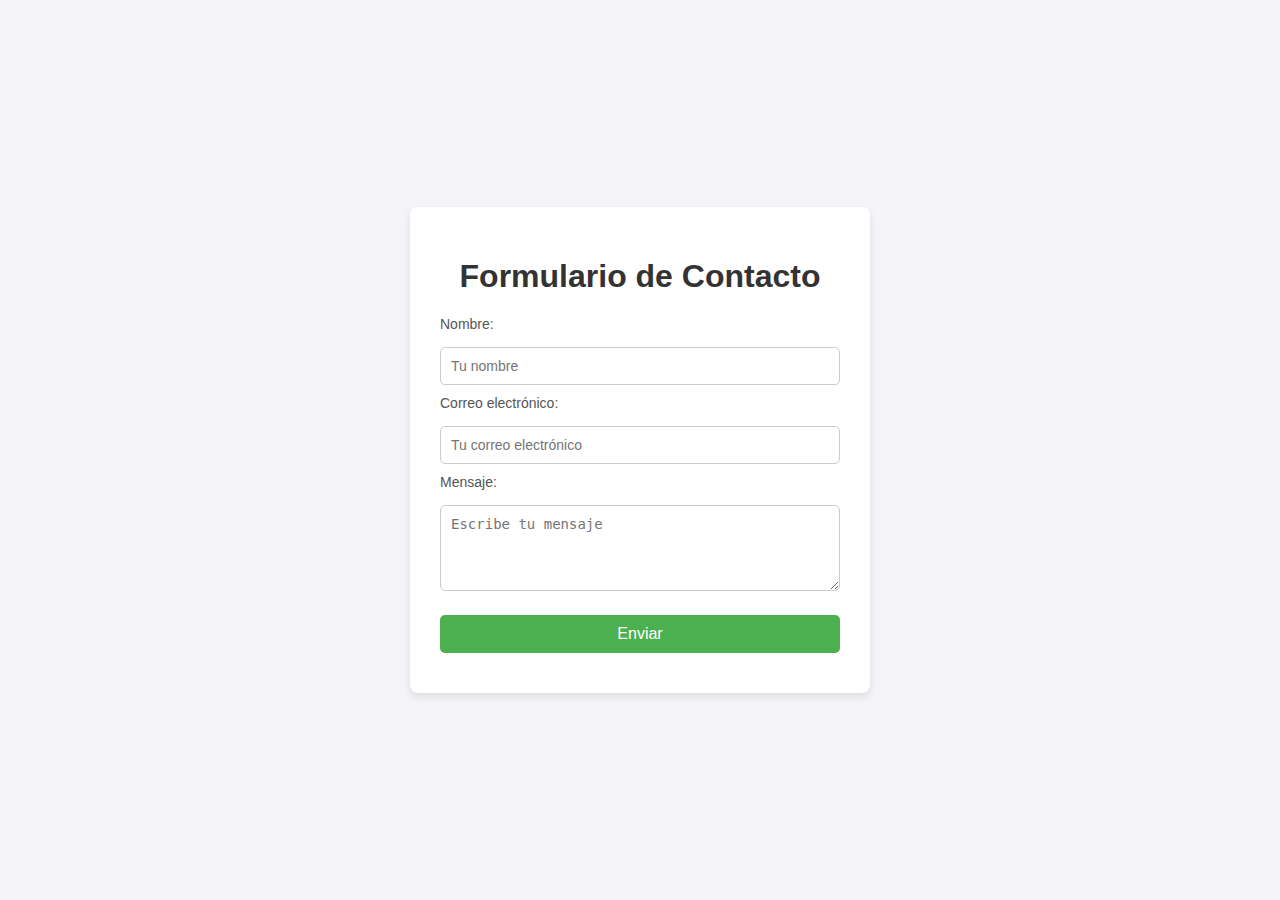
<file: formulario.html>
<!DOCTYPE html>
<html lang="es">
<head>
    <meta charset="UTF-8">
    <meta name="viewport" content="width=device-width, initial-scale=1.0">
    <title>Formulario</title>
    <style>
        body {
            font-family: Arial, sans-serif;
            background-color: #f4f4f9;
            display: flex;
            justify-content: center;
            align-items: center;
            height: 100vh;
            margin: 0;
        }

        .form-container {
            background-color: #fff;
            padding: 30px;
            border-radius: 8px;
            box-shadow: 0 4px 8px rgba(0, 0, 0, 0.1);
            width: 100%;
            max-width: 400px;
        }

        h1 {
            text-align: center;
            color: #333;
        }

        label {
            font-size: 14px;
            color: #555;
            display: block;
            margin-bottom: 5px;
        }

        input, textarea {
            width: 100%;
            padding: 10px;
            margin: 10px 0;
            border: 1px solid #ccc;
            border-radius: 5px;
            font-size: 14px;
            box-sizing: border-box;
        }

        input[type="submit"] {
            background-color: #4CAF50;
            color: white;
            border: none;
            cursor: pointer;
            font-size: 16px;
        }

        input[type="submit"]:hover {
            background-color: #45a049;
        }

        .error {
            color: red;
            font-size: 12px;
            display: none;
        }
    </style>
</head>
<body>
    <form class="form-container"
      action="https://formspree.io/f/xdkalblz"    
      method="POST" >
  
        <h1>Formulario de Contacto</h1>
        <form action="" method="POST" id="contactForm">
            <label for="name">Nombre:</label>
            <input type="text" id="name" name="name" placeholder="Tu nombre" required>

            <label for="email">Correo electrónico:</label>
            <input type="email" id="email" name="email" placeholder="Tu correo electrónico" required>

            <label for="message">Mensaje:</label>
            <textarea id="message" name="message" rows="4" placeholder="Escribe tu mensaje" required></textarea>

            <input type="submit" value="Enviar">
            <p class="error" id="errorMessage">Por favor, complete todos los campos.</p>
        </form>
    

    <script>
        const form = document.getElementById("contactForm");
        const errorMessage = document.getElementById("errorMessage");

        form.addEventListener("submit", function(event) {
            if (!form.checkValidity()) {
                errorMessage.style.display = "block";
                event.preventDefault();
            } else {
                errorMessage.style.display = "none";
            }
        });
    </script>
</body>
</html>
</file>
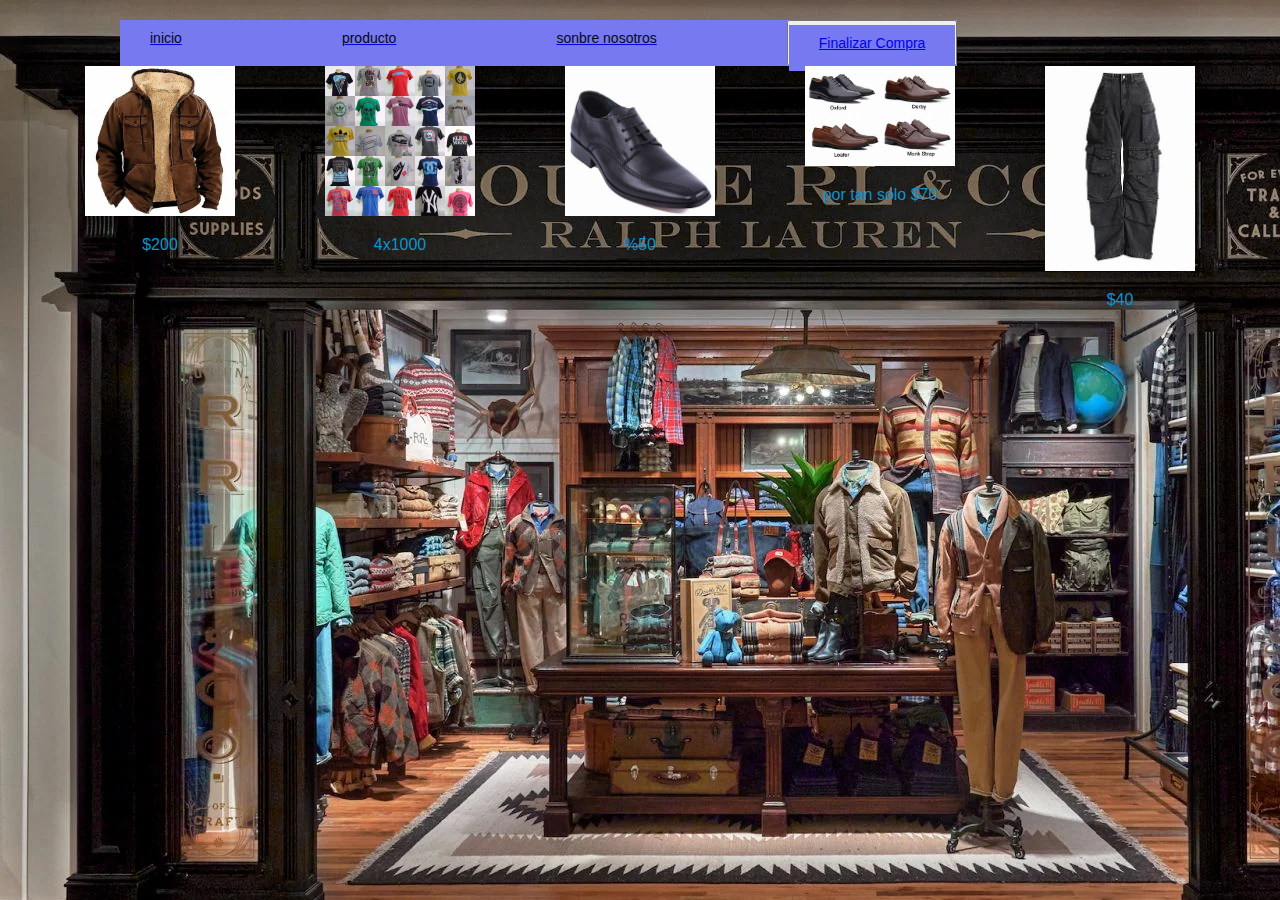
<file: producto.html>
<!DOCTYPE html>
<html lang="en">
<head>
    <meta charset="UTF-8">
    <meta name="viewport" content="width=device-width, initial-scale=1.0">
    <title>Document</title>
    <link rel="stylesheet" href="sobre nosotros.css">
</head>
<body>
    


    
<div class="quesos">





    
</a>

<nav>
    <ul class="cm">
        <a href="file:///C:/Users/Usuario/OneDrive/Desktop/jjhendri/index.html"><li>inicio</li></a>
        <a href="file:///C:/Users/Usuario/OneDrive/Desktop/jjhendri/producto.html"><li>producto</li></a>
        <a href="file:///C:/Users/Usuario/OneDrive/Desktop/jjhendri/sobre%20nosotros.html"><li>sonbre nosotros</li></a>
        <button class="boton-compra"><a href="file:///C:/Users/Usuario/OneDrive/Desktop/jjhendri/formulario.html">Finalizar Compra</a> </button>
    </ul>
</nav>
</div> 



<div class="contenedor">

    <div class="imagen-con-texto">
        <img class="imagen" src="cami.jpg" alt="">
        <p class="texto">$150</p>
    </div>




    <div class="imagen-con-texto">
        <img class="imagen" src="chaqueta.jpeg" alt="">
        <p class="texto">$200</p>
    </div>




    <div class="imagen-con-texto">
        <img class="imagen" src="polo.jpg" alt="">
        <p class="texto">4x1000</p>
    </div>




    
<div class="imagen-con-texto">
        <img class="imagen" src="sa.jpeg" alt="">
        <p class="texto">%50</p>
    </div>


  
    <div class="imagen-con-texto">
        <img class="imagen" src="sapa.jpeg" alt="">
        <p class="texto">por tan solo $70</p>
    </div>




    <div class="imagen-con-texto">
        <img class="imagen" src="pa.jpeg" alt="">
        <p class="texto"> $40</p>
    </div>


    
    <div class="imagen-con-texto">
        <img class="imagen" src="p.jpeg" alt="">
        <p class="texto"> $20</p>
    </div>

</div>



</body>
</html>
</file>
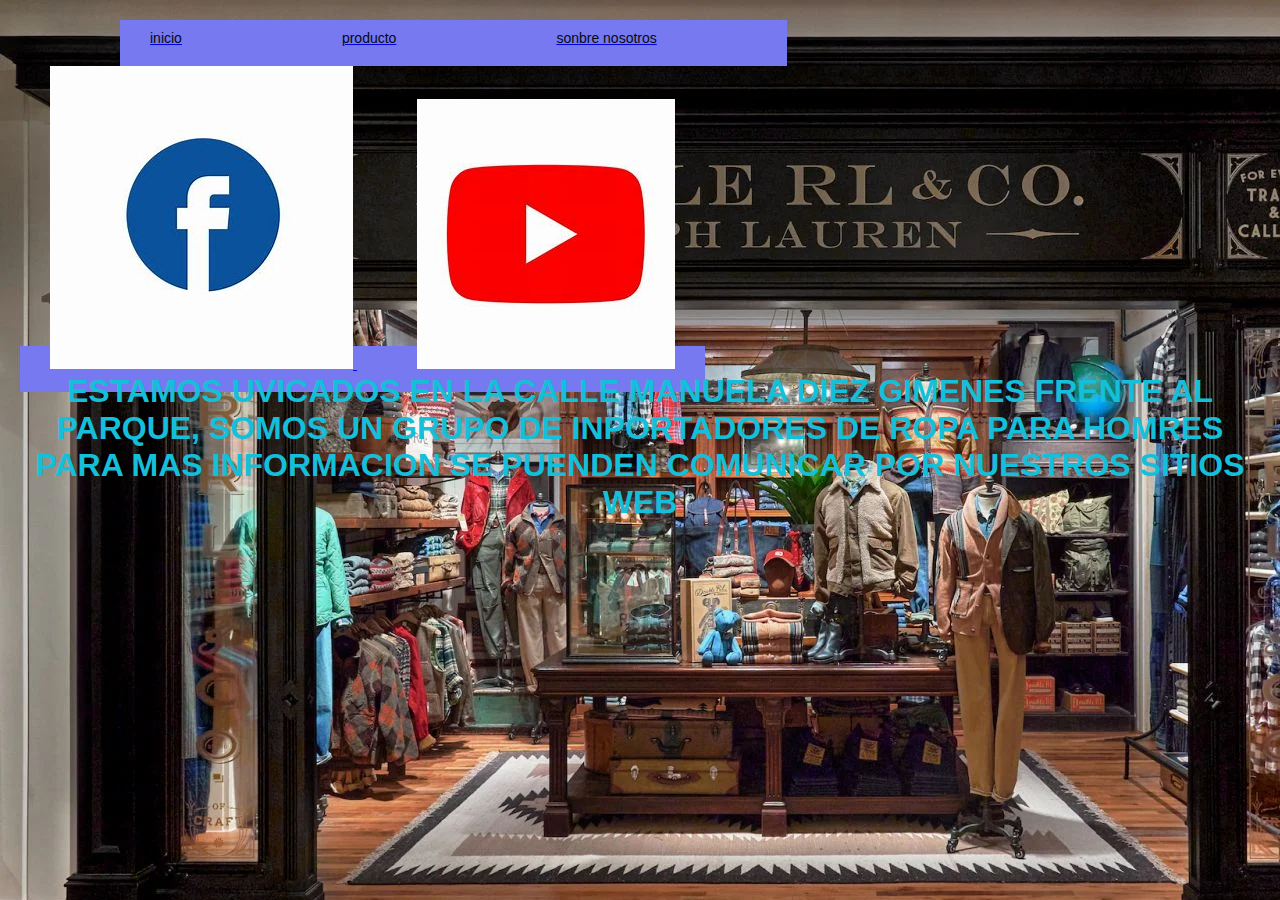
<file: sobre nosotros.html>
<!DOCTYPE html>
<html lang="en">
<head>
    <meta charset="UTF-8">
    <meta name="viewport" content="width=device-width, initial-scale=1.0">
    <title>Document</title>
    <link rel="stylesheet" href="sobre nosotros.css">
</head>
<body>
    


    
<div class="quesos">





    
</a>

<nav>
    <ul class="cm">
        <a href="file:///C:/Users/Usuario/OneDrive/Desktop/jjhendri/index.html"><li>inicio</li></a>
        <a href="file:///C:/Users/Usuario/OneDrive/Desktop/jjhendri/producto.html"><li>producto</li></a>
        <a href="file:///C:/Users/Usuario/OneDrive/Desktop/jjhendri/sobre%20nosotros.html"><li>sonbre nosotros</li></a>
    </ul>
    </ul>
</nav>
</div> 


<a href="https://www.facebook.com/">
    <img src="descarga.jpeg" alt="">
  </a>

  <a href="https://www.youtube.com/">
    <img src="descarga (1).jpeg" alt="">
  </a>



<h1 class="NB"><center>ESTAMOS UVICADOS EN LA CALLE MANUELA DIEZ GIMENES FRENTE AL PARQUE, 
    SOMOS UN GRUPO DE INPORTADORES DE ROPA PARA HOMRES PARA MAS INFORMACION SE PUENDEN COMUNICAR 
    POR NUESTROS SITIOS WEB 
</center></h1>



</body>
</html>
</file>
<file: sobre nosotros.css>
body{
    background-image: url(sobre\ nosotros.webp);
}

.cm{
    background: rgb(129, 163, 242);
    margin-left: 100px;
   margin-right: 10px;
}

li {
    list-style: none;
    margin-right: 100px;
    
}


.quesos{
    display: flex;
    justify-content: space-between;
    align-items: center; 
}
.cm{
    display: flex;
}
body{
    font-family: "Pintura húmeda Rubik";
}
li{
    color: rgb(3, 10, 18);
}

a{
    font-size: 14px;
    background: rgb(119, 121, 240) ;
    padding: 10px 30px 20px 30px;
}

.im{ height: 100%;    
width:200px;


  }
  * {
    margin: 0;
    padding: 0;
    box-sizing: border-box;
}
body {
    font-family: Arial, sans-serif;
    background-color: #f4f4f4;
    padding: 20px;
}
.contenedor {
    display: flex;            
    justify-content: center;  
    gap: 90px;                
}


.imagen-con-texto {
    text-align: center;       
}


.imagen {
    width: 150px;             
    height: auto;            
    display: block;          
    margin: 0 auto;         
}


.texto {
    font-size: 1em;
    color: #0b94cf;
    margin-top: 20px;         
}

.NB{
    color: rgb(22, 191, 217);
}
</file>
